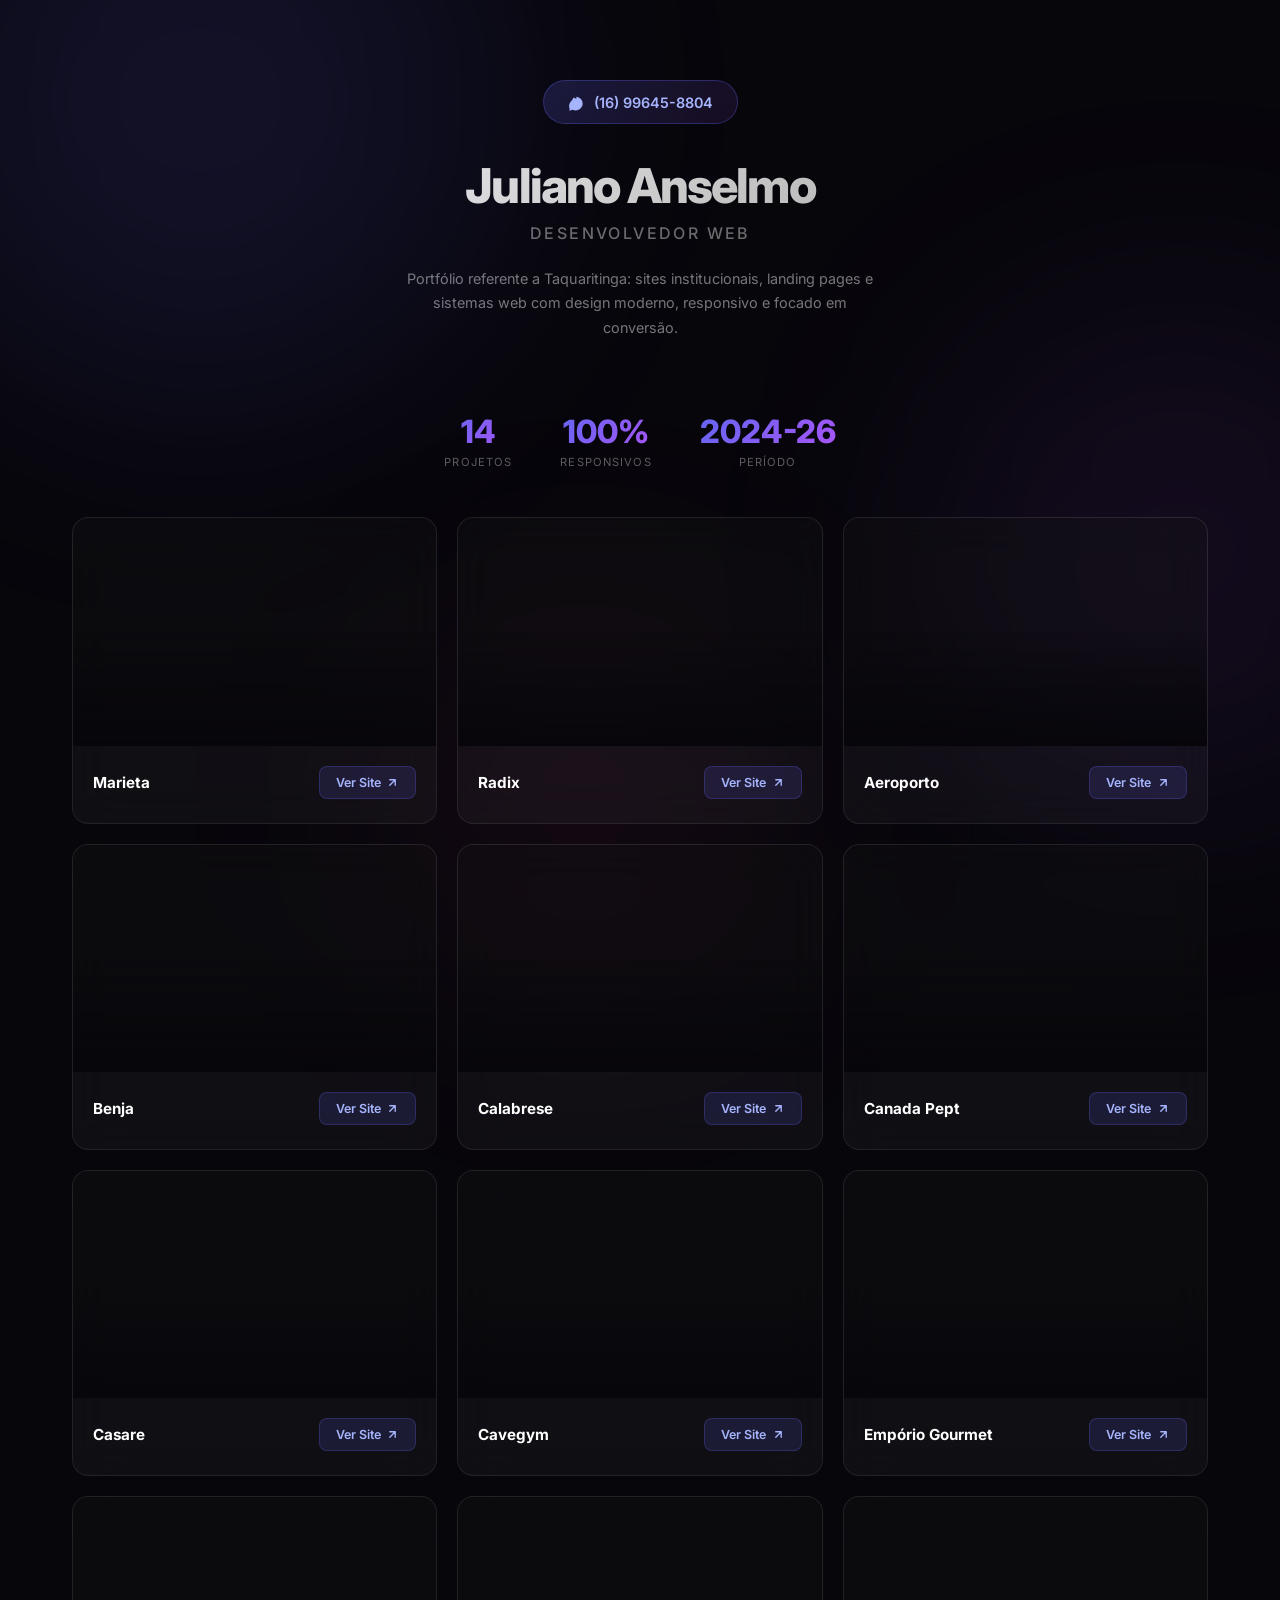
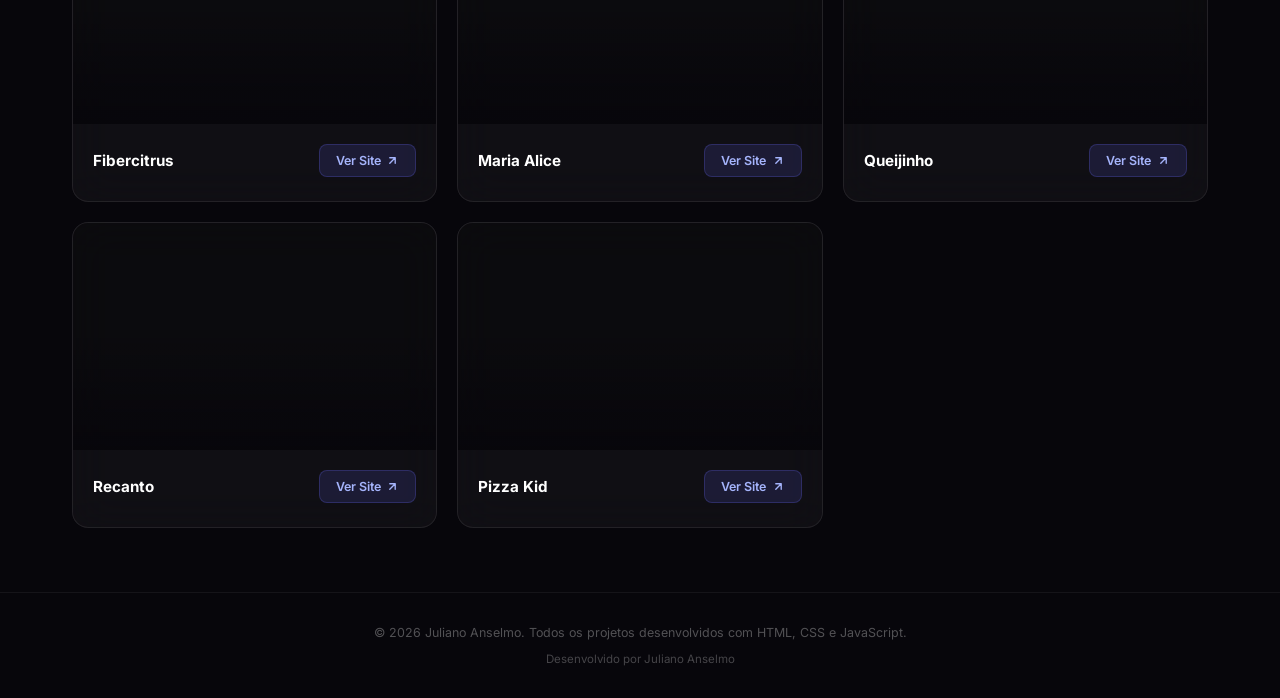
<file: index.html>
﻿<!DOCTYPE html>
<html lang="pt-BR">
<head>
  <meta charset="UTF-8">
  <meta name="viewport" content="width=device-width, initial-scale=1.0">
  <title>Portfólio — Juliano Anselmo</title>
  <meta name="description" content="Portfólio de desenvolvimento web de Juliano Anselmo. Sites institucionais, landing pages e sistemas web.">
  <link rel="stylesheet" href="style.css">
</head>
<body>

  <div class="bg-glow bg-glow--1"></div>
  <div class="bg-glow bg-glow--2"></div>
  <div class="bg-glow bg-glow--3"></div>

  <header class="header">
    <a href="https://wa.me/5516996458804" target="_blank" rel="noopener" class="header__contact">
      <svg viewBox="0 0 24 24" fill="currentColor"><path d="M17.472 14.382c-.297-.149-1.758-.867-2.03-.967-.273-.099-.471-.148-.67.15-.197.297-.767.966-.94 1.164-.173.199-.347.223-.644.075-.297-.15-1.255-.463-2.39-1.475-.883-.788-1.48-1.761-1.653-2.059-.173-.297-.018-.458.13-.606.134-.133.298-.347.446-.52.149-.174.198-.298.298-.497.099-.198.05-.371-.025-.52-.075-.149-.669-1.612-.916-2.207-.242-.579-.487-.5-.67-.51-.173-.008-.371-.01-.57-.01-.198 0-.52.074-.792.372-.272.297-1.04 1.016-1.04 2.479 0 1.462 1.065 2.875 1.213 3.074.149.198 2.096 3.2 5.076 4.487.709.306 1.262.489 1.694.625.712.227 1.36.195 1.871.118.571-.085 1.758-.719 2.006-1.413.248-.694.248-1.289.173-1.413-.074-.124-.272-.198-.57-.347m-5.421-7.403h-.004a9.87 9.87 0 00-5.031 1.378c-3.055 2.043-5.555 5.236-5.555 8.897 0 1.52.3 2.969.823 4.294L1.5 23.5l4.752-1.236c1.236.657 2.632.99 4.1.99h.004c5.071 0 9.19-4.12 9.19-9.191 0-2.456-.979-4.766-2.743-6.496-1.764-1.73-4.108-2.686-6.532-2.687"/></svg>
      <span>(16) 99645-8804</span>
    </a>
    <h1 class="header__name">Juliano Anselmo</h1>
    <p class="header__role">Desenvolvedor Web</p>
    <p class="header__desc">Portfólio referente a Taquaritinga: sites institucionais, landing pages e sistemas web com design moderno, responsivo e focado em conversão.</p>
  </header>

  <div class="counter">
    <div class="counter__item">
      <div class="counter__number">14</div>
      <div class="counter__label">Projetos</div>
    </div>
    <div class="counter__item">
      <div class="counter__number">100%</div>
      <div class="counter__label">Responsivos</div>
    </div>
    <div class="counter__item">
      <div class="counter__number">2024-26</div>
      <div class="counter__label">Período</div>
    </div>
  </div>

  <main class="grid">

    <!-- Clientes -->
    <div class="card">
      <div class="card__preview">
        <iframe class="card__iframe" src="https://sartorialab.github.io/marietabistro/" loading="lazy" sandbox="allow-same-origin" title="Marieta"></iframe>
        <div class="card__overlay"></div>
      </div>
      <div class="card__body">
        <div>
          <div class="card__name">Marieta</div>
        </div>
        <a href="https://sartorialab.github.io/marietabistro/" target="_blank" rel="noopener" class="card__btn">
          Ver Site
          <svg viewBox="0 0 24 24" fill="none" stroke="currentColor" stroke-width="2.5" stroke-linecap="round" stroke-linejoin="round"><path d="M7 17L17 7M17 7H7M17 7V17"/></svg>
        </a>
      </div>
    </div>

    <div class="card">
      <div class="card__preview">
        <iframe class="card__iframe" src="https://sartorialab.github.io/radix/" loading="lazy" sandbox="allow-same-origin" title="Radix"></iframe>
        <div class="card__overlay"></div>
      </div>
      <div class="card__body">
        <div>
          <div class="card__name">Radix</div>
        </div>
        <a href="https://sartorialab.github.io/radix/" target="_blank" rel="noopener" class="card__btn">
          Ver Site
          <svg viewBox="0 0 24 24" fill="none" stroke="currentColor" stroke-width="2.5" stroke-linecap="round" stroke-linejoin="round"><path d="M7 17L17 7M17 7H7M17 7V17"/></svg>
        </a>
      </div>
    </div>

    <!-- Protótipos -->
    <div class="card">
      <div class="card__preview">
        <iframe class="card__iframe" src="https://sartorialab.github.io/aeroporto/" loading="lazy" sandbox="allow-same-origin" title="Aeroporto"></iframe>
        <div class="card__overlay"></div>
      </div>
      <div class="card__body">
        <div>
          <div class="card__name">Aeroporto</div>
        </div>
        <a href="https://sartorialab.github.io/aeroporto/" target="_blank" rel="noopener" class="card__btn">
          Ver Site
          <svg viewBox="0 0 24 24" fill="none" stroke="currentColor" stroke-width="2.5" stroke-linecap="round" stroke-linejoin="round"><path d="M7 17L17 7M17 7H7M17 7V17"/></svg>
        </a>
      </div>
    </div>

    <div class="card">
      <div class="card__preview">
        <iframe class="card__iframe" src="https://sartorialab.github.io/benja/" loading="lazy" sandbox="allow-same-origin" title="Benja"></iframe>
        <div class="card__overlay"></div>
      </div>
      <div class="card__body">
        <div>
          <div class="card__name">Benja</div>
        </div>
        <a href="https://sartorialab.github.io/benja/" target="_blank" rel="noopener" class="card__btn">
          Ver Site
          <svg viewBox="0 0 24 24" fill="none" stroke="currentColor" stroke-width="2.5" stroke-linecap="round" stroke-linejoin="round"><path d="M7 17L17 7M17 7H7M17 7V17"/></svg>
        </a>
      </div>
    </div>

    <div class="card">
      <div class="card__preview">
        <iframe class="card__iframe" src="https://sartorialab.github.io/calabrese/" loading="lazy" sandbox="allow-same-origin" title="Calabrese"></iframe>
        <div class="card__overlay"></div>
      </div>
      <div class="card__body">
        <div>
          <div class="card__name">Calabrese</div>
        </div>
        <a href="https://sartorialab.github.io/calabrese/" target="_blank" rel="noopener" class="card__btn">
          Ver Site
          <svg viewBox="0 0 24 24" fill="none" stroke="currentColor" stroke-width="2.5" stroke-linecap="round" stroke-linejoin="round"><path d="M7 17L17 7M17 7H7M17 7V17"/></svg>
        </a>
      </div>
    </div>

    <div class="card">
      <div class="card__preview">
        <iframe class="card__iframe" src="https://sartorialab.github.io/canada/" loading="lazy" sandbox="allow-same-origin" title="Canada Pept"></iframe>
        <div class="card__overlay"></div>
      </div>
      <div class="card__body">
        <div>
          <div class="card__name">Canada Pept</div>
        </div>
        <a href="https://sartorialab.github.io/canada/" target="_blank" rel="noopener" class="card__btn">
          Ver Site
          <svg viewBox="0 0 24 24" fill="none" stroke="currentColor" stroke-width="2.5" stroke-linecap="round" stroke-linejoin="round"><path d="M7 17L17 7M17 7H7M17 7V17"/></svg>
        </a>
      </div>
    </div>

    <div class="card">
      <div class="card__preview">
        <iframe class="card__iframe" src="https://sartorialab.github.io/casare/" loading="lazy" sandbox="allow-same-origin" title="Casare"></iframe>
        <div class="card__overlay"></div>
      </div>
      <div class="card__body">
        <div>
          <div class="card__name">Casare</div>
        </div>
        <a href="https://sartorialab.github.io/casare/" target="_blank" rel="noopener" class="card__btn">
          Ver Site
          <svg viewBox="0 0 24 24" fill="none" stroke="currentColor" stroke-width="2.5" stroke-linecap="round" stroke-linejoin="round"><path d="M7 17L17 7M17 7H7M17 7V17"/></svg>
        </a>
      </div>
    </div>

    <div class="card">
      <div class="card__preview">
        <iframe class="card__iframe" src="https://sartorialab.github.io/cavegym/" loading="lazy" sandbox="allow-same-origin" title="Cavegym"></iframe>
        <div class="card__overlay"></div>
      </div>
      <div class="card__body">
        <div>
          <div class="card__name">Cavegym</div>
        </div>
        <a href="https://sartorialab.github.io/cavegym/" target="_blank" rel="noopener" class="card__btn">
          Ver Site
          <svg viewBox="0 0 24 24" fill="none" stroke="currentColor" stroke-width="2.5" stroke-linecap="round" stroke-linejoin="round"><path d="M7 17L17 7M17 7H7M17 7V17"/></svg>
        </a>
      </div>
    </div>

    <div class="card">
      <div class="card__preview">
        <iframe class="card__iframe" src="https://sartorialab.github.io/emporio/" loading="lazy" sandbox="allow-same-origin" title="Empório Gourmet"></iframe>
        <div class="card__overlay"></div>
      </div>
      <div class="card__body">
        <div>
          <div class="card__name">Empório Gourmet</div>
        </div>
        <a href="https://sartorialab.github.io/emporio/" target="_blank" rel="noopener" class="card__btn">
          Ver Site
          <svg viewBox="0 0 24 24" fill="none" stroke="currentColor" stroke-width="2.5" stroke-linecap="round" stroke-linejoin="round"><path d="M7 17L17 7M17 7H7M17 7V17"/></svg>
        </a>
      </div>
    </div>

    <div class="card">
      <div class="card__preview">
        <iframe class="card__iframe" src="https://sartorialab.github.io/fibercitrus/" loading="lazy" sandbox="allow-same-origin" title="Fibercitrus"></iframe>
        <div class="card__overlay"></div>
      </div>
      <div class="card__body">
        <div>
          <div class="card__name">Fibercitrus</div>
        </div>
        <a href="https://sartorialab.github.io/fibercitrus/" target="_blank" rel="noopener" class="card__btn">
          Ver Site
          <svg viewBox="0 0 24 24" fill="none" stroke="currentColor" stroke-width="2.5" stroke-linecap="round" stroke-linejoin="round"><path d="M7 17L17 7M17 7H7M17 7V17"/></svg>
        </a>
      </div>
    </div>

    <div class="card">
      <div class="card__preview">
        <iframe class="card__iframe" src="https://sartorialab.github.io/mariaalice/" loading="lazy" sandbox="allow-same-origin" title="Maria Alice"></iframe>
        <div class="card__overlay"></div>
      </div>
      <div class="card__body">
        <div>
          <div class="card__name">Maria Alice</div>
        </div>
        <a href="https://sartorialab.github.io/mariaalice/" target="_blank" rel="noopener" class="card__btn">
          Ver Site
          <svg viewBox="0 0 24 24" fill="none" stroke="currentColor" stroke-width="2.5" stroke-linecap="round" stroke-linejoin="round"><path d="M7 17L17 7M17 7H7M17 7V17"/></svg>
        </a>
      </div>
    </div>

    <div class="card">
      <div class="card__preview">
        <iframe class="card__iframe" src="https://sartorialab.github.io/quejinho/" loading="lazy" sandbox="allow-same-origin" title="Queijinho"></iframe>
        <div class="card__overlay"></div>
      </div>
      <div class="card__body">
        <div>
          <div class="card__name">Queijinho</div>
        </div>
        <a href="https://sartorialab.github.io/quejinho/" target="_blank" rel="noopener" class="card__btn">
          Ver Site
          <svg viewBox="0 0 24 24" fill="none" stroke="currentColor" stroke-width="2.5" stroke-linecap="round" stroke-linejoin="round"><path d="M7 17L17 7M17 7H7M17 7V17"/></svg>
        </a>
      </div>
    </div>

    <div class="card">
      <div class="card__preview">
        <iframe class="card__iframe" src="https://sartorialab.github.io/recanto/" loading="lazy" sandbox="allow-same-origin" title="Recanto"></iframe>
        <div class="card__overlay"></div>
      </div>
      <div class="card__body">
        <div>
          <div class="card__name">Recanto</div>
        </div>
        <a href="https://sartorialab.github.io/recanto/" target="_blank" rel="noopener" class="card__btn">
          Ver Site
          <svg viewBox="0 0 24 24" fill="none" stroke="currentColor" stroke-width="2.5" stroke-linecap="round" stroke-linejoin="round"><path d="M7 17L17 7M17 7H7M17 7V17"/></svg>
        </a>
      </div>
    </div>

    <div class="card">
      <div class="card__preview">
        <iframe class="card__iframe" src="https://sartorialab.github.io/pizzakid/" loading="lazy" sandbox="allow-same-origin" title="Pizza Kid"></iframe>
        <div class="card__overlay"></div>
      </div>
      <div class="card__body">
        <div>
          <div class="card__name">Pizza Kid</div>
        </div>
        <a href="https://sartorialab.github.io/pizzakid/" target="_blank" rel="noopener" class="card__btn">
          Ver Site
          <svg viewBox="0 0 24 24" fill="none" stroke="currentColor" stroke-width="2.5" stroke-linecap="round" stroke-linejoin="round"><path d="M7 17L17 7M17 7H7M17 7V17"/></svg>
        </a>
      </div>
    </div>

  </main>

  <footer class="footer">
    <p>&copy; 2026 Juliano Anselmo. Todos os projetos desenvolvidos com HTML, CSS e JavaScript.</p>
    <p class="footer__dev"><a href="https://sartorialab.github.io/portifolio/" target="_blank" rel="noopener">Desenvolvido por Juliano Anselmo</a></p>
  </footer>

</body>
</html>
</file>
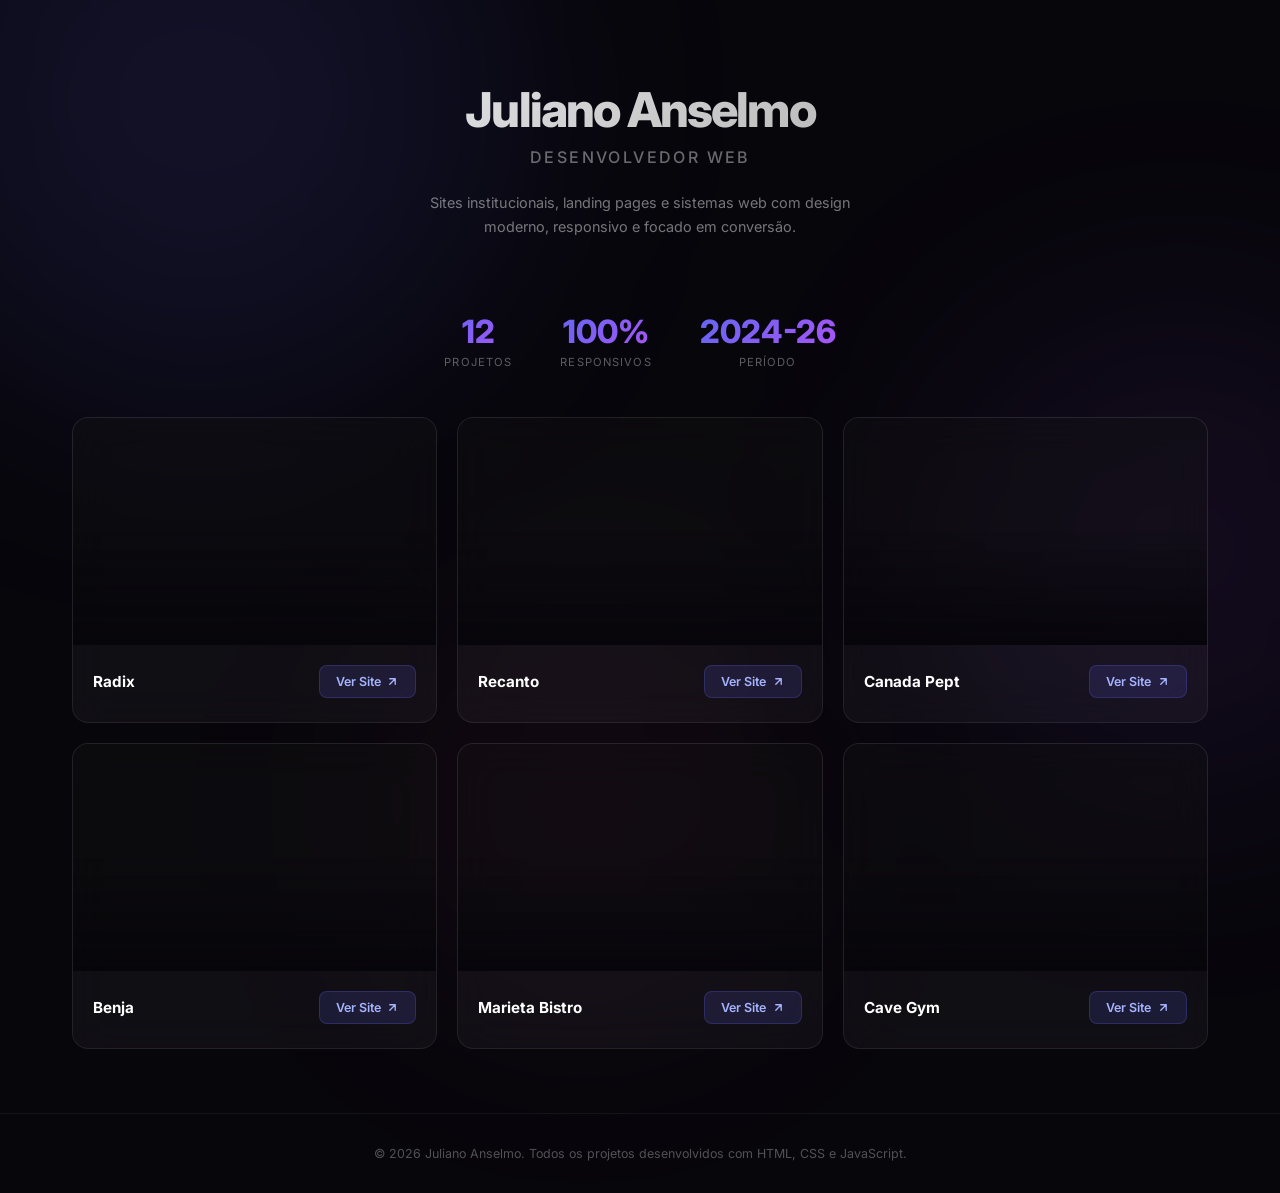
<file: .superpowers/brainstorm/10036-1775682313/content/full-mockup.html>
<!DOCTYPE html>
<html lang="pt-BR">
<head>
<meta charset="UTF-8">
<meta name="viewport" content="width=device-width, initial-scale=1.0">
<title>Mockup — Portfolio Redesign</title>
<link href="https://fonts.googleapis.com/css2?family=Inter:wght@400;500;600;700;800&display=swap" rel="stylesheet">
<style>
  * { box-sizing: border-box; margin: 0; padding: 0; }

  body {
    font-family: 'Inter', sans-serif;
    background: #07060b;
    color: #f0f0f5;
    -webkit-font-smoothing: antialiased;
    min-height: 100vh;
    overflow-x: hidden;
  }

  /* Background gradient blobs */
  .bg-glow {
    position: fixed;
    border-radius: 50%;
    filter: blur(120px);
    pointer-events: none;
    z-index: 0;
  }
  .bg-glow--1 { width: 600px; height: 600px; top: -200px; left: -100px; background: rgba(99,102,241,0.12); }
  .bg-glow--2 { width: 500px; height: 500px; top: 300px; right: -150px; background: rgba(168,85,247,0.08); }
  .bg-glow--3 { width: 400px; height: 400px; bottom: -100px; left: 30%; background: rgba(236,72,153,0.06); }

  /* Header */
  .header {
    position: relative;
    z-index: 1;
    text-align: center;
    padding: 5rem 2rem 2rem;
  }

  .header__name {
    font-size: 3rem;
    font-weight: 800;
    letter-spacing: -0.04em;
    background: linear-gradient(135deg, #ffffff 0%, rgba(255,255,255,0.6) 100%);
    -webkit-background-clip: text;
    -webkit-text-fill-color: transparent;
    background-clip: text;
  }

  .header__role {
    font-size: 1rem;
    color: rgba(255,255,255,0.4);
    margin-top: 0.5rem;
    font-weight: 500;
    text-transform: uppercase;
    letter-spacing: 0.15em;
  }

  .header__desc {
    max-width: 480px;
    margin: 1.5rem auto 0;
    color: rgba(255,255,255,0.45);
    font-size: 0.9rem;
    line-height: 1.7;
  }

  /* Counter */
  .counter {
    position: relative;
    z-index: 1;
    display: flex;
    justify-content: center;
    gap: 3rem;
    padding: 2.5rem 2rem 3rem;
  }

  .counter__item { text-align: center; }

  .counter__number {
    font-size: 2rem;
    font-weight: 800;
    background: linear-gradient(135deg, #6366f1, #a855f7);
    -webkit-background-clip: text;
    -webkit-text-fill-color: transparent;
    background-clip: text;
  }

  .counter__label {
    font-size: 0.7rem;
    color: rgba(255,255,255,0.35);
    text-transform: uppercase;
    letter-spacing: 0.1em;
    margin-top: 0.25rem;
  }

  /* Grid */
  .grid {
    position: relative;
    z-index: 1;
    max-width: 1200px;
    margin: 0 auto;
    padding: 0 2rem 4rem;
    display: grid;
    grid-template-columns: repeat(3, 1fr);
    gap: 1.25rem;
  }

  /* Card */
  .card {
    background: rgba(255,255,255,0.04);
    backdrop-filter: blur(20px);
    -webkit-backdrop-filter: blur(20px);
    border: 1px solid rgba(255,255,255,0.08);
    border-radius: 16px;
    overflow: hidden;
    transition: transform 0.4s cubic-bezier(0.16,1,0.3,1), border-color 0.3s ease, box-shadow 0.4s ease;
  }

  .card:hover {
    transform: translateY(-8px);
    border-color: rgba(99,102,241,0.4);
    box-shadow: 0 20px 60px rgba(99,102,241,0.15), 0 0 0 1px rgba(99,102,241,0.1);
  }

  .card__preview {
    position: relative;
    width: 100%;
    aspect-ratio: 16/10;
    overflow: hidden;
    background: rgba(0,0,0,0.3);
  }

  .card__iframe {
    width: 200%;
    height: 200%;
    border: none;
    transform: scale(0.5);
    transform-origin: top left;
    pointer-events: none;
  }

  .card__overlay {
    position: absolute;
    inset: 0;
    background: linear-gradient(180deg, transparent 50%, rgba(7,6,11,0.9) 100%);
  }

  .card__body {
    padding: 1.25rem 1.25rem 1.5rem;
    display: flex;
    align-items: center;
    justify-content: space-between;
    gap: 1rem;
  }

  .card__name {
    font-size: 0.95rem;
    font-weight: 700;
    color: #fff;
  }

  .card__btn {
    display: inline-flex;
    align-items: center;
    gap: 0.35rem;
    padding: 0.5rem 1rem;
    background: rgba(99,102,241,0.15);
    color: #a5b4fc;
    font-size: 0.78rem;
    font-weight: 600;
    border-radius: 8px;
    text-decoration: none;
    white-space: nowrap;
    border: 1px solid rgba(99,102,241,0.25);
    transition: all 0.25s ease;
    flex-shrink: 0;
  }

  .card__btn:hover {
    background: rgba(99,102,241,0.3);
    border-color: rgba(99,102,241,0.5);
    color: #fff;
    box-shadow: 0 4px 20px rgba(99,102,241,0.2);
  }

  .card__btn svg {
    width: 13px;
    height: 13px;
  }

  /* Footer */
  .footer {
    position: relative;
    z-index: 1;
    text-align: center;
    padding: 2rem;
    border-top: 1px solid rgba(255,255,255,0.06);
    color: rgba(255,255,255,0.3);
    font-size: 0.78rem;
  }

  /* Responsive */
  @media (max-width: 900px) {
    .grid { grid-template-columns: repeat(2, 1fr); }
  }

  @media (max-width: 580px) {
    .header { padding: 3rem 1.25rem 1.5rem; }
    .header__name { font-size: 2.2rem; }
    .header__desc { font-size: 0.85rem; }
    .counter { gap: 2rem; padding: 1.5rem 1.25rem 2rem; }
    .counter__number { font-size: 1.6rem; }
    .grid { grid-template-columns: 1fr; padding: 0 1.25rem 3rem; gap: 1rem; }
    .card__body { flex-direction: column; align-items: flex-start; }
    .card__btn { width: 100%; justify-content: center; }
  }
</style>
</head>
<body>

  <div class="bg-glow bg-glow--1"></div>
  <div class="bg-glow bg-glow--2"></div>
  <div class="bg-glow bg-glow--3"></div>

  <header class="header">
    <h1 class="header__name">Juliano Anselmo</h1>
    <p class="header__role">Desenvolvedor Web</p>
    <p class="header__desc">Sites institucionais, landing pages e sistemas web com design moderno, responsivo e focado em conversão.</p>
  </header>

  <div class="counter">
    <div class="counter__item">
      <div class="counter__number">12</div>
      <div class="counter__label">Projetos</div>
    </div>
    <div class="counter__item">
      <div class="counter__number">100%</div>
      <div class="counter__label">Responsivos</div>
    </div>
    <div class="counter__item">
      <div class="counter__number">2024-26</div>
      <div class="counter__label">Período</div>
    </div>
  </div>

  <main class="grid">
    <div class="card">
      <div class="card__preview">
        <iframe class="card__iframe" src="https://julianoanselmo.github.io/radix/" loading="lazy" sandbox="allow-same-origin" title="Radix"></iframe>
        <div class="card__overlay"></div>
      </div>
      <div class="card__body">
        <div><div class="card__name">Radix</div></div>
        <a href="#" class="card__btn">Ver Site <svg viewBox="0 0 24 24" fill="none" stroke="currentColor" stroke-width="2.5" stroke-linecap="round" stroke-linejoin="round"><path d="M7 17L17 7M17 7H7M17 7V17"/></svg></a>
      </div>
    </div>

    <div class="card">
      <div class="card__preview">
        <iframe class="card__iframe" src="https://julianoanselmo.github.io/recanto/" loading="lazy" sandbox="allow-same-origin" title="Recanto"></iframe>
        <div class="card__overlay"></div>
      </div>
      <div class="card__body">
        <div><div class="card__name">Recanto</div></div>
        <a href="#" class="card__btn">Ver Site <svg viewBox="0 0 24 24" fill="none" stroke="currentColor" stroke-width="2.5" stroke-linecap="round" stroke-linejoin="round"><path d="M7 17L17 7M17 7H7M17 7V17"/></svg></a>
      </div>
    </div>

    <div class="card">
      <div class="card__preview">
        <iframe class="card__iframe" src="https://julianoanselmo.github.io/canada/" loading="lazy" sandbox="allow-same-origin" title="Canada Pept"></iframe>
        <div class="card__overlay"></div>
      </div>
      <div class="card__body">
        <div><div class="card__name">Canada Pept</div></div>
        <a href="#" class="card__btn">Ver Site <svg viewBox="0 0 24 24" fill="none" stroke="currentColor" stroke-width="2.5" stroke-linecap="round" stroke-linejoin="round"><path d="M7 17L17 7M17 7H7M17 7V17"/></svg></a>
      </div>
    </div>

    <div class="card">
      <div class="card__preview">
        <iframe class="card__iframe" src="https://julianoanselmo.github.io/benja/" loading="lazy" sandbox="allow-same-origin" title="Benja"></iframe>
        <div class="card__overlay"></div>
      </div>
      <div class="card__body">
        <div><div class="card__name">Benja</div></div>
        <a href="#" class="card__btn">Ver Site <svg viewBox="0 0 24 24" fill="none" stroke="currentColor" stroke-width="2.5" stroke-linecap="round" stroke-linejoin="round"><path d="M7 17L17 7M17 7H7M17 7V17"/></svg></a>
      </div>
    </div>

    <div class="card">
      <div class="card__preview">
        <iframe class="card__iframe" src="https://julianoanselmo.github.io/marietabistro/" loading="lazy" sandbox="allow-same-origin" title="Marieta Bistro"></iframe>
        <div class="card__overlay"></div>
      </div>
      <div class="card__body">
        <div><div class="card__name">Marieta Bistro</div></div>
        <a href="#" class="card__btn">Ver Site <svg viewBox="0 0 24 24" fill="none" stroke="currentColor" stroke-width="2.5" stroke-linecap="round" stroke-linejoin="round"><path d="M7 17L17 7M17 7H7M17 7V17"/></svg></a>
      </div>
    </div>

    <div class="card">
      <div class="card__preview">
        <iframe class="card__iframe" src="https://julianoanselmo.github.io/cavegym/" loading="lazy" sandbox="allow-same-origin" title="Cave Gym"></iframe>
        <div class="card__overlay"></div>
      </div>
      <div class="card__body">
        <div><div class="card__name">Cave Gym</div></div>
        <a href="#" class="card__btn">Ver Site <svg viewBox="0 0 24 24" fill="none" stroke="currentColor" stroke-width="2.5" stroke-linecap="round" stroke-linejoin="round"><path d="M7 17L17 7M17 7H7M17 7V17"/></svg></a>
      </div>
    </div>
  </main>

  <footer class="footer">
    <p>&copy; 2026 Juliano Anselmo. Todos os projetos desenvolvidos com HTML, CSS e JavaScript.</p>
  </footer>

</body>
</html>
</file>
<file: style.css>
@import url('https://fonts.googleapis.com/css2?family=Inter:wght@400;500;600;700;800&display=swap');

* { box-sizing: border-box; margin: 0; padding: 0; }

:root {
  --bg: #07060b;
  --text: #f0f0f5;
  --text-muted: rgba(255,255,255,0.4);
  --glass: rgba(255,255,255,0.04);
  --glass-border: rgba(255,255,255,0.08);
  --accent: #6366f1;
  --accent-light: #a5b4fc;
  --radius: 16px;
}

body {
  font-family: 'Inter', sans-serif;
  background: var(--bg);
  color: var(--text);
  -webkit-font-smoothing: antialiased;
  min-height: 100vh;
  overflow-x: hidden;
}

/* Background gradient blobs */
.bg-glow {
  position: fixed;
  border-radius: 50%;
  filter: blur(120px);
  pointer-events: none;
  z-index: 0;
}

.bg-glow--1 {
  width: 600px;
  height: 600px;
  top: -200px;
  left: -100px;
  background: rgba(99,102,241,0.12);
}

.bg-glow--2 {
  width: 500px;
  height: 500px;
  top: 300px;
  right: -150px;
  background: rgba(168,85,247,0.08);
}

.bg-glow--3 {
  width: 400px;
  height: 400px;
  bottom: -100px;
  left: 30%;
  background: rgba(236,72,153,0.06);
}

/* Header */
.header {
  position: relative;
  z-index: 1;
  text-align: center;
  padding: 5rem 2rem 2rem;
}

.header__contact {
  display: inline-flex;
  align-items: center;
  gap: 0.5rem;
  padding: 0.75rem 1.5rem;
  background: linear-gradient(135deg, rgba(99,102,241,0.2), rgba(168,85,247,0.1));
  border: 1px solid rgba(99,102,241,0.3);
  border-radius: 50px;
  color: var(--accent-light);
  font-size: 0.9rem;
  font-weight: 600;
  text-decoration: none;
  transition: all 0.3s ease;
  margin-bottom: 2rem;
  backdrop-filter: blur(10px);
  -webkit-backdrop-filter: blur(10px);
}

.header__contact:hover {
  background: linear-gradient(135deg, rgba(99,102,241,0.3), rgba(168,85,247,0.2));
  border-color: rgba(99,102,241,0.5);
  color: #fff;
  box-shadow: 0 8px 32px rgba(99,102,241,0.25);
  transform: translateY(-2px);
}

.header__contact svg {
  width: 18px;
  height: 18px;
}

.header__name {
  font-size: 3rem;
  font-weight: 800;
  letter-spacing: -0.04em;
  background: linear-gradient(135deg, #ffffff 0%, rgba(255,255,255,0.6) 100%);
  -webkit-background-clip: text;
  -webkit-text-fill-color: transparent;
  background-clip: text;
}

.header__role {
  font-size: 1rem;
  color: var(--text-muted);
  margin-top: 0.5rem;
  font-weight: 500;
  text-transform: uppercase;
  letter-spacing: 0.15em;
}

.header__desc {
  max-width: 480px;
  margin: 1.5rem auto 0;
  color: rgba(255,255,255,0.45);
  font-size: 0.9rem;
  line-height: 1.7;
}

/* Counter */
.counter {
  position: relative;
  z-index: 1;
  display: flex;
  justify-content: center;
  gap: 3rem;
  padding: 2.5rem 2rem 3rem;
}

.counter__item {
  text-align: center;
}

.counter__number {
  font-size: 2rem;
  font-weight: 800;
  background: linear-gradient(135deg, #6366f1, #a855f7);
  -webkit-background-clip: text;
  -webkit-text-fill-color: transparent;
  background-clip: text;
}

.counter__label {
  font-size: 0.7rem;
  color: rgba(255,255,255,0.35);
  text-transform: uppercase;
  letter-spacing: 0.1em;
  margin-top: 0.25rem;
}

/* Grid */
.grid {
  position: relative;
  z-index: 1;
  max-width: 1200px;
  margin: 0 auto;
  padding: 0 2rem 4rem;
  display: grid;
  grid-template-columns: repeat(3, 1fr);
  gap: 1.25rem;
}

/* Card */
.card {
  background: var(--glass);
  backdrop-filter: blur(20px);
  -webkit-backdrop-filter: blur(20px);
  border: 1px solid var(--glass-border);
  border-radius: var(--radius);
  overflow: hidden;
  transition: transform 0.4s cubic-bezier(0.16,1,0.3,1), border-color 0.3s ease, box-shadow 0.4s ease;
}

.card:hover {
  transform: translateY(-8px);
  border-color: rgba(99,102,241,0.4);
  box-shadow: 0 20px 60px rgba(99,102,241,0.15), 0 0 0 1px rgba(99,102,241,0.1);
}

.card__preview {
  position: relative;
  width: 100%;
  aspect-ratio: 16/10;
  overflow: hidden;
  background: rgba(0,0,0,0.3);
}

.card__iframe {
  width: 200%;
  height: 200%;
  border: none;
  transform: scale(0.5);
  transform-origin: top left;
  pointer-events: none;
}

.card__overlay {
  position: absolute;
  inset: 0;
  background: linear-gradient(180deg, transparent 50%, rgba(7,6,11,0.9) 100%);
}

.card__body {
  padding: 1.25rem 1.25rem 1.5rem;
  display: flex;
  align-items: center;
  justify-content: space-between;
  gap: 1rem;
}

.card__name {
  font-size: 0.95rem;
  font-weight: 700;
  color: #fff;
}

.card__btn {
  display: inline-flex;
  align-items: center;
  gap: 0.35rem;
  padding: 0.5rem 1rem;
  background: rgba(99,102,241,0.15);
  color: var(--accent-light);
  font-size: 0.78rem;
  font-weight: 600;
  border-radius: 8px;
  text-decoration: none;
  white-space: nowrap;
  border: 1px solid rgba(99,102,241,0.25);
  transition: all 0.25s ease;
  flex-shrink: 0;
}

.card__btn:hover {
  background: rgba(99,102,241,0.3);
  border-color: rgba(99,102,241,0.5);
  color: #fff;
  box-shadow: 0 4px 20px rgba(99,102,241,0.2);
}

.card__btn svg {
  width: 13px;
  height: 13px;
}

/* Footer */
.footer {
  position: relative;
  z-index: 1;
  text-align: center;
  padding: 2rem;
  border-top: 1px solid rgba(255,255,255,0.06);
  color: rgba(255,255,255,0.3);
  font-size: 0.78rem;
}

.footer__dev {
  margin-top: 0.75rem;
  font-size: 0.72rem;
}

.footer__dev a {
  color: rgba(255,255,255,0.25);
  text-decoration: none;
  transition: color 0.25s ease;
}

.footer__dev a:hover {
  color: var(--accent-light);
}

/* Responsive */
@media (max-width: 900px) {
  .grid {
    grid-template-columns: repeat(2, 1fr);
  }
}

@media (max-width: 580px) {
  .header {
    padding: 3rem 1.25rem 1.5rem;
  }

  .header__contact {
    font-size: 0.8rem;
    padding: 0.6rem 1.25rem;
    margin-bottom: 1.5rem;
  }

  .header__contact svg {
    width: 16px;
    height: 16px;
  }

  .header__name {
    font-size: 2.2rem;
  }

  .header__desc {
    font-size: 0.85rem;
  }

  .counter {
    gap: 2rem;
    padding: 1.5rem 1.25rem 2rem;
  }

  .counter__number {
    font-size: 1.6rem;
  }

  .grid {
    grid-template-columns: 1fr;
    padding: 0 1.25rem 3rem;
    gap: 1rem;
  }

  .card__body {
    flex-direction: column;
    align-items: flex-start;
  }

  .card__btn {
    width: 100%;
    justify-content: center;
  }
}
</file>
